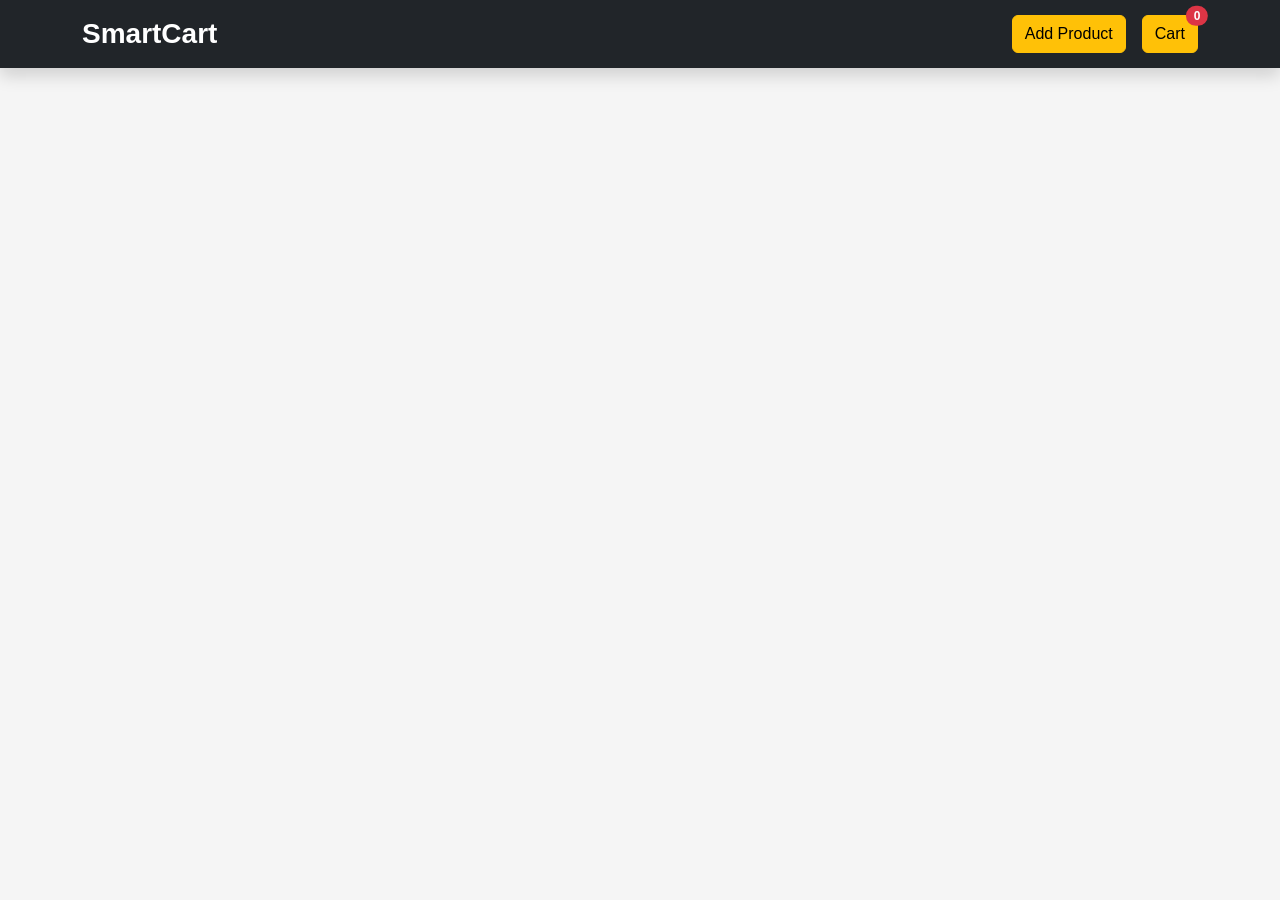
<file: 17_e-commerc/index.html>
<!DOCTYPE html>
<html lang="en">

<head>
    <meta charset="UTF-8">
    <meta name="viewport" content="width=device-width, initial-scale=1.0">
    <title>SmartCart E-Commerce</title>

    <link href="https://cdn.jsdelivr.net/npm/bootstrap@5.3.8/dist/css/bootstrap.min.css" rel="stylesheet">
    <link rel="stylesheet" href="style.css">
</head>

<body>

    <!-- Header -->
    <header>

        <!-- Navbar -->
        <nav class="navbar navbar-expand-lg bg-dark navbar-dark shadow">
            <div class="container">

                <a class="navbar-brand fw-bold" href="#">
                    SmartCart
                </a>

                <button class="navbar-toggler" type="button" data-bs-toggle="collapse" data-bs-target="#menu">
                    <span class="navbar-toggler-icon"></span>
                </button>

                <div class="collapse navbar-collapse" id="menu">

                    <form class="d-flex ms-auto me-3">




                    </form>

                    <button class="btn btn-warning position-relative me-3" data-bs-toggle="modal" data-bs-target="#addProductModal">
                        Add Product
                    </button>


                    <button class="btn btn-warning position-relative" onclick="showCartModal()">

                        Cart

                        <span id="cartCount"
                            class="position-absolute top-0 start-100 translate-middle badge rounded-pill bg-danger">
                            0
                        </span>

                    </button>

                </div>

            </div>
        </nav>

    </header>

    <!-- Main -->
    <main>

        <!-- Products -->
        <div class="container mt-4">

            <div class="row" id="product-list">

            </div>

        </div>

        <!-- Modal -->
        <div class="modal fade" id="cartModal">

            <div class="modal-dialog modal-lg">

                <div class="modal-content">

                    <div class="modal-header">

                        <h4>Shopping Cart</h4>

                        <button type="button" class="btn-close" data-bs-dismiss="modal">
                        </button>



                    </div>

                    <div class="modal-body">

                        <table class="table table-bordered table-hover text-center">

                            <thead class="table-dark">

                                <tr>
                                    <th>ID</th>
                                    <th>Image</th>
                                    <th>Name</th>
                                    <th>Price</th>
                                    <th>Qty</th>
                                    <th>Total</th>
                                    <th>Action</th>
                                </tr>

                            </thead>

                            <tbody id="cartTable">

                            </tbody>

                        </table>

                        <hr>

                        <h5>
                            Total Quantity :
                            <span id="totalQty">0</span>
                        </h5>

                        <h4>
                            Grand Total :
                            ₹<span id="grandTotal">0</span>
                        </h4>

                    </div>

                    <div class="modal-footer">

                        <button class="btn btn-danger" onclick="clearCart()">
                            Clear Cart
                        </button>

                        <button type="button" class="btn btn-secondary" data-bs-dismiss="modal">
                            Close
                        </button>

                    </div>

                </div>

            </div>

        </div>

        <!-- Add Product Button -->


        <!-- Add Product Modal -->
        <div class="modal fade" id="addProductModal" tabindex="-1">
            <div class="modal-dialog">
                <div class="modal-content">

                    <div class="modal-header">
                        <h4 class="modal-title">Add Product</h4>
                        <button type="button" class="btn-close" data-bs-dismiss="modal"></button>
                    </div>

                    <div class="modal-body">

                        <form id="productForm">

                            <!-- Product Name -->
                            <div class="mb-3">
                                <label class="form-label">Product Name</label>
                                <input type="text" class="form-control" id="productName"
                                    placeholder="Enter Product Name" required>
                            </div>

                            <!-- Product Price -->
                            <div class="mb-3">
                                <label class="form-label">Product Price</label>
                                <input type="number" class="form-control" id="productPrice"
                                    placeholder="Enter Product Price" required>
                            </div>

                            <!-- Product Image -->
                            <div class="mb-3">
                                <label class="form-label">Product Image URL</label>
                                <input type="url" class="form-control" id="productImage" placeholder="Enter Image URL"
                                    required>
                            </div>





                            <!-- Submit -->
                            <button type="submit" class="btn btn-success w-100">
                                Add Product
                            </button>

                        </form>

                    </div>

                </div>
            </div>
        </div>

    </main>



    <script src="https://cdn.jsdelivr.net/npm/bootstrap@5.3.8/dist/js/bootstrap.bundle.min.js"></script>
    <script src="script.js"></script>

</body>

</html>
</file>
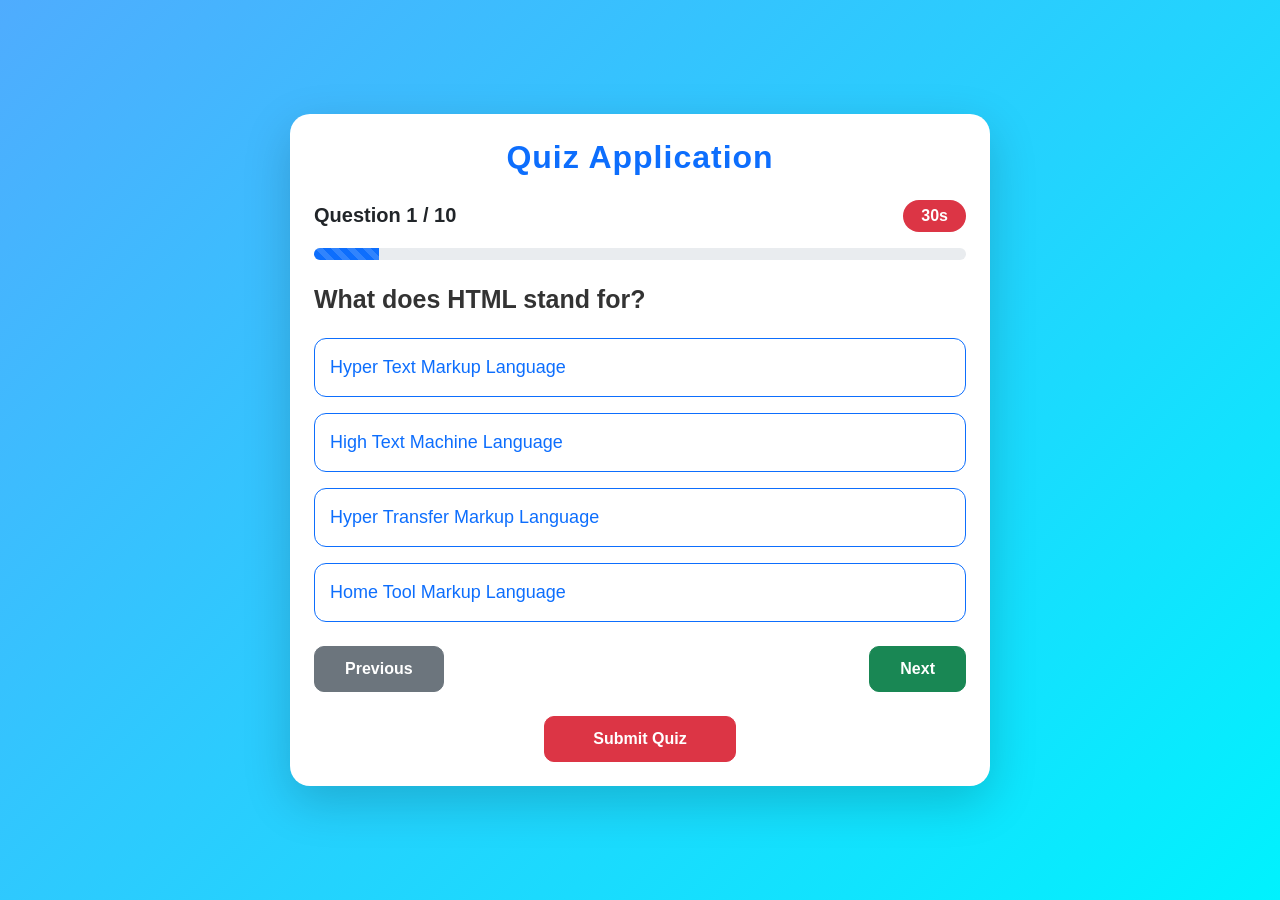
<file: 19_quiz/index.html>
<!doctype html>
<html lang="en">

<head>
    <meta charset="utf-8">
    <meta name="viewport" content="width=device-width, initial-scale=1">
    <title>Quiz Application</title>

    <link href="https://cdn.jsdelivr.net/npm/bootstrap@5.3.8/dist/css/bootstrap.min.css" rel="stylesheet">

    <link rel="stylesheet" href="style.css">
</head>

<body class="bg-light">

    <div class="container d-flex justify-content-center align-items-center min-vh-100">

        <div class="card shadow-lg p-4" style="max-width:700px; width:100%;">

           
            <h2 class="text-center text-primary fw-bold mb-4">
                Quiz Application
            </h2>

            
            <div class="d-flex justify-content-between mb-3">
                <span id="qnsNumber" class="fw-bold fs-5">
                    Question 1 / 10
                </span>

                <span id="timer" class="badge bg-danger fs-6">
                    30s
                </span>
            </div>

           
            <div class="progress mb-4" style="height:12px;">
                <div class="progress-bar progress-bar-striped progress-bar-animated"
                    id="progressBar"
                    style="width:10%;">
                </div>
            </div>

           
            <h4 id="question" class="mb-4">
                Question will appear here...
            </h4>

            <div class="d-grid gap-3">

                <button class="btn btn-outline-primary option">
                    Option 1
                </button>

                <button class="btn btn-outline-primary option">
                    Option 2
                </button>

                <button class="btn btn-outline-primary option">
                    Option 3
                </button>

                <button class="btn btn-outline-primary option">
                    Option 4
                </button>

            </div>

    
            <div class="d-flex justify-content-between mt-4">

                <button class="btn btn-secondary" id="prevBtn">
                    Previous
                </button>

                <button class="btn btn-success" id="nextBtn">
                    Next
                </button>

            </div>

    
            <div class="text-center mt-4">

                <button class="btn btn-danger px-5" id="submitBtn">
                    Submit Quiz
                </button>

            </div>

           
            <div class="text-center mt-5 d-none" id="resultBox">

                <h2 class="text-success">
                     Quiz Completed
                </h2>

                <h3 class="mt-3">
                    Your Score :
                </h3>

                <h1 id="score" class="text-primary">
                    0 / 10
                </h1>

                <button class="btn btn-primary mt-3" id="restartBtn">
                    Restart Quiz
                </button>

            </div>

        </div>

    </div>

    <script src="script.js"></script>

    <script src="https://cdn.jsdelivr.net/npm/bootstrap@5.3.8/dist/js/bootstrap.bundle.min.js"></script>

</body>

</html>
</file>
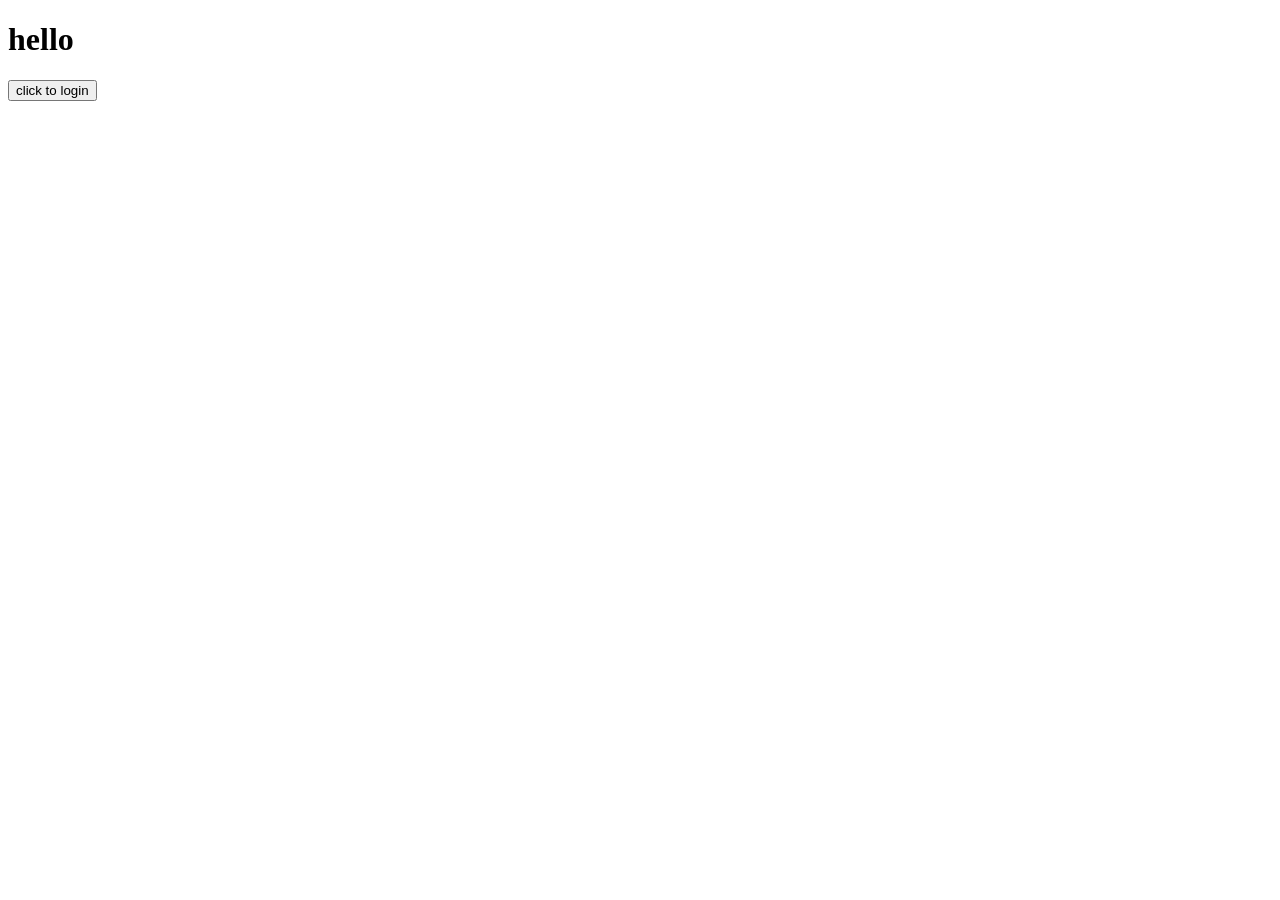
<file: 1_intro_and_add_js_in_hrml/index.html>
<!DOCTYPE html>
<html lang="en">
<head>
    <meta charset="UTF-8">
    <meta name="viewport" content="width=device-width, initial-scale=1.0">
    <title>java script intro</title>
    <script src="script.js"></script>
</head>
<body>

    <h1 id="no">hello</h1>

    <button id="name"> click to login </button>

    <script>
        document.write("");
    </script>
    <script src="./script.js"></script>
    
</body>
</html>
</file>
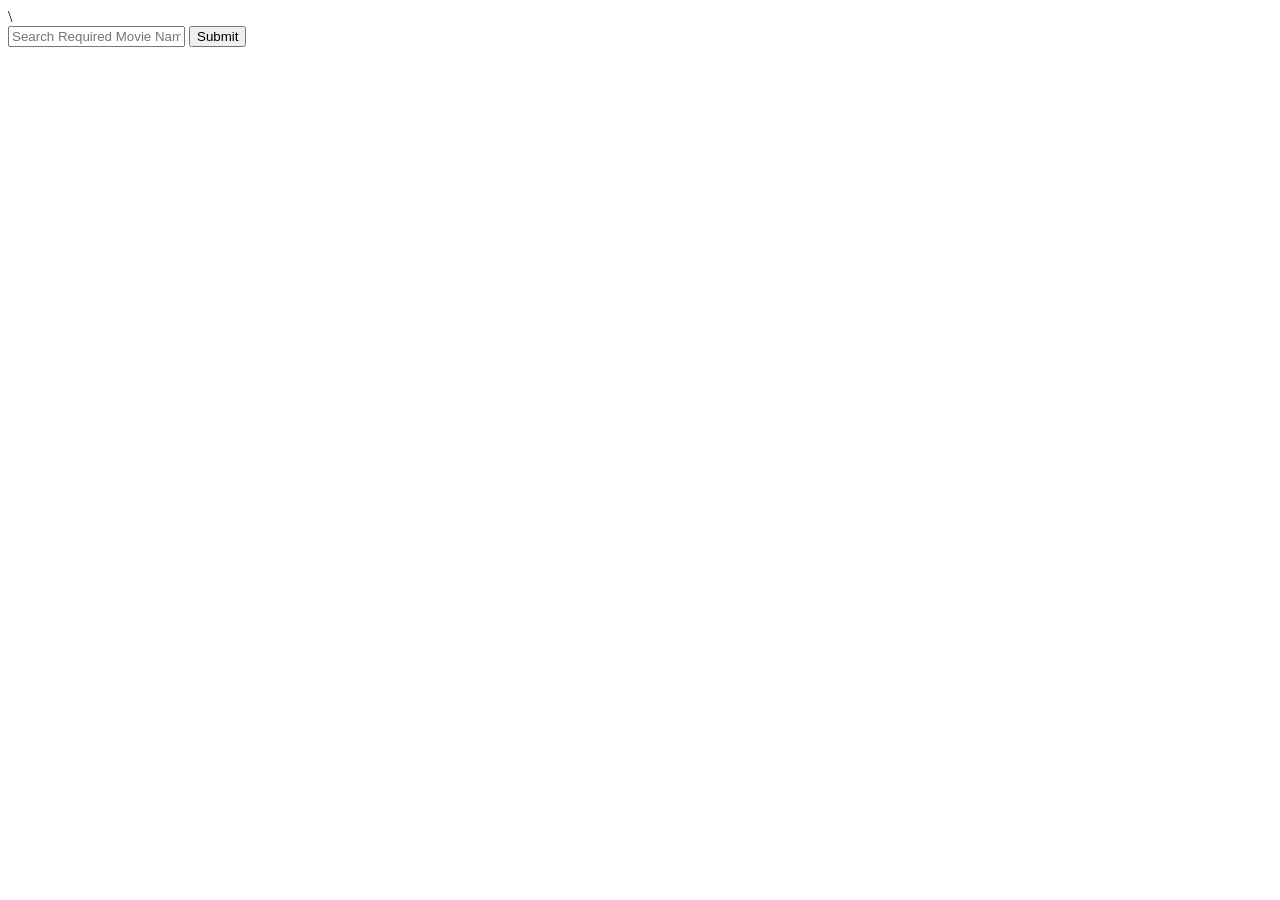
<file: 16_fetch_api/movie api/movie.html>
<!DOCTYPE html>
<html lang="en">
<head>
    <meta charset="UTF-8">
    <meta name="viewport" content="width=device-width, initial-scale=1.0">
    <title>MOVIE API</title>
</head>
<body>
    
<div class="container">
    \
    <form action="" id="form">

<input type="text" id="movie" placeholder="Search Required Movie Name" name="movie" required>

    <button type="submit">Submit</button>

</form>
</div>
    <div id="container"></div>

    <script src="./script.js"></script>
</body>
</html>
</file>
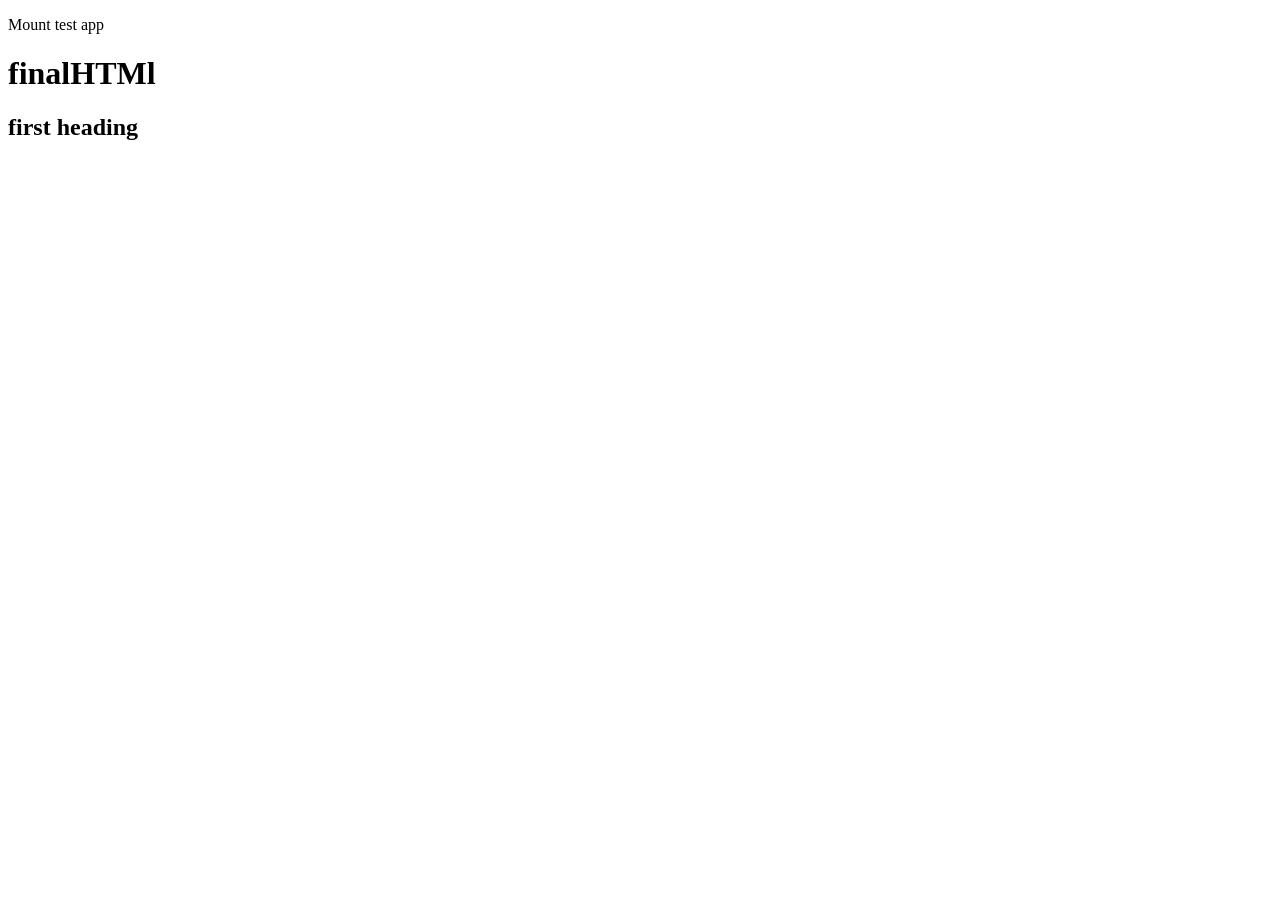
<file: 8_array/9_dom_js/1_index.html>
<!DOCTYPE html>
<html lang="en">
<head>
    <meta charset="UTF-8">
    <meta name="viewport" content="width=device-width, initial-scale=1.0">
    <title>JS </title>
</head>
<body>
    
<p id ="heading">this is a dom manipulation</p>

<h1 class="work">this is work flow</h1>

<h2>this is play game</h2>

<script src="1_style.js"></script>


</body>
</html>
</file>
<file: 17_e-commerc/style.css>
*{
    margin:0;
    padding:0;
    box-sizing:border-box;
    font-family:Arial, Helvetica, sans-serif;
}

body{
    background:#f5f5f5;
}

/* Navbar */

.navbar-brand{
    font-size:28px;
    font-weight:bold;
}

#search{
    width:300px;
}

/* Product Card */

.product-card{
    border:none;
    border-radius:12px;
    overflow:hidden;
    transition:.3s;
    box-shadow:0 5px 15px rgba(0,0,0,.15);
    height:100%;
}

.product-card:hover{
    transform:translateY(-8px);
}

.product-card img{
    height:250px;
    object-fit:cover;
}

.product-card .card-body{
    text-align:center;
}

.product-card h5{
    font-size:20px;
    margin-bottom:10px;
    height:55px;
}

.product-card p{
    font-size:22px;
    font-weight:bold;
    color:#198754;
}

.product-card button{
    width:100%;
}

/* Modal */

.modal-content{
    border-radius:15px;
}

.table img{
    width:60px;
    height:60px;
    object-fit:cover;
    border-radius:10px;
}

.table td{
    vertical-align:middle;
}

.table button{
    width:35px;
    height:35px;
    padding:0;
}

.qty-box{
    display:flex;
    justify-content:center;
    align-items:center;
    gap:10px;
}

.qty-box span{
    font-size:20px;
    font-weight:bold;
    min-width:25px;
    text-align:center;
}

.remove-btn{
    width:90px !important;
}

/* Total */

#grandTotal{
    color:red;
    font-weight:bold;
}

#totalQty{
    color:green;
    font-weight:bold;
}
</file>
<file: 19_quiz/style.css>
*{
    margin: 0;
    padding: 0;
    box-sizing: border-box;
    font-family: "Poppins", sans-serif;
}

body{
    background: linear-gradient(135deg,#4facfe,#00f2fe);
}

.card{
    width: 700px;
    border-radius: 20px;
    padding: 30px;
    border: none;
}

h2{
    letter-spacing: 1px;
}



#timer{
    background: crimson;
    color: white;
    padding: 8px 18px;
    border-radius: 30px;
    font-weight: bold;
}



#question{
    font-size: 25px;
    font-weight: bold;
    color: #333;
}



.option{
    width: 100%;
    text-align: left;
    padding: 15px;
    font-size: 18px;
    border-radius: 12px;
    transition: .3s;
}

.option:hover{
    transform: scale(1.02);
}


.selected{
    background: #0d6efd !important;
    color: white !important;
}


.correct{
    background: #198754 !important;
    color: white !important;
}



.wrong{
    background: #dc3545 !important;
    color: white !important;
}



#prevBtn,
#nextBtn,
#submitBtn,
#restartBtn{
    padding: 10px 30px;
    border-radius: 10px;
    font-weight: bold;
}

#resultBox h1{
    font-size: 55px;
    font-weight: bold;
}

#resultBox h2{
    color: #198754;
}


.progress{
    height: 12px;
    border-radius: 20px;
}

.progress-bar{
    transition: .5s;
}
</file>
